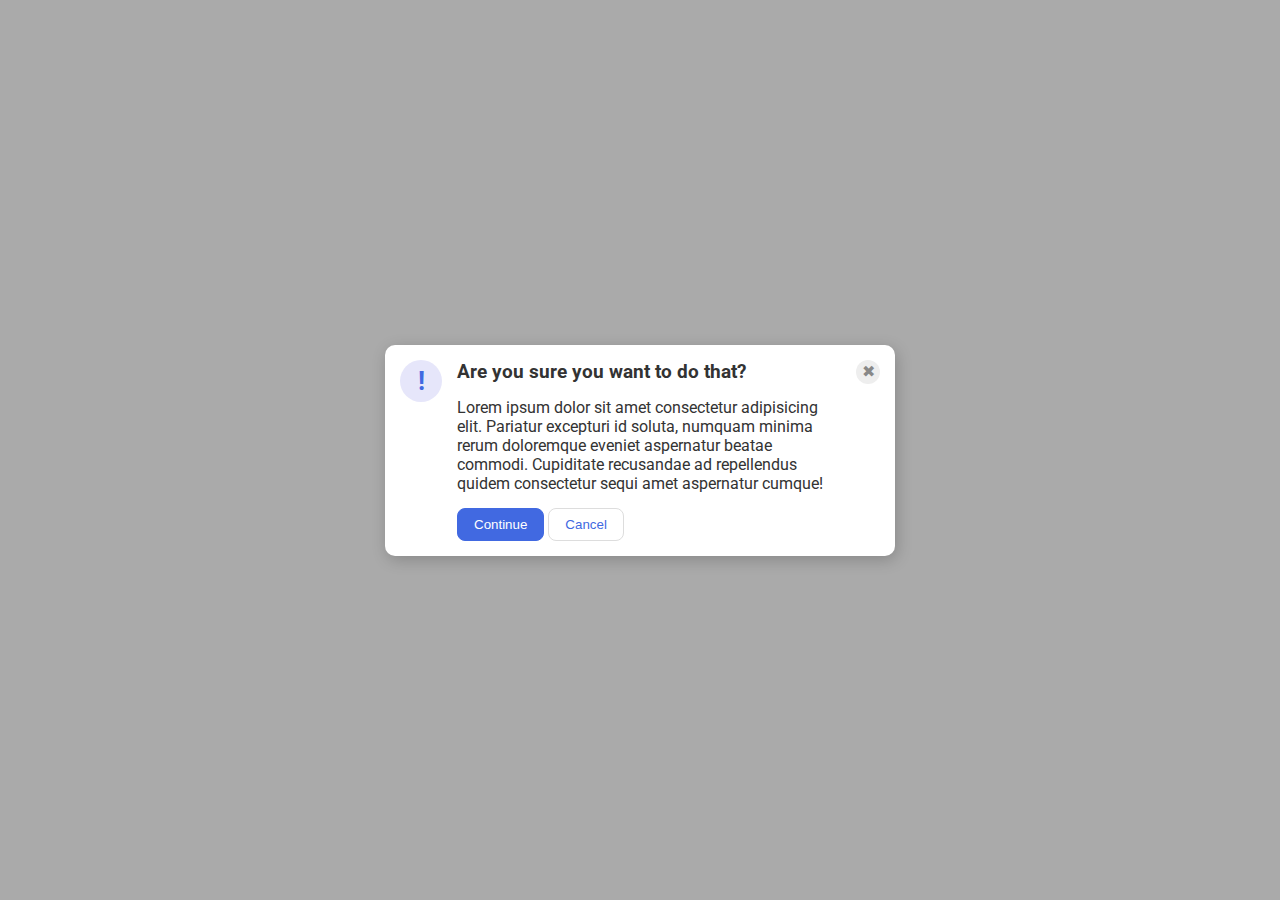
<file: flex/05-flex-modal/index.html>
<!DOCTYPE html>
<html lang="en">
  <head>
    <meta charset="UTF-8">
    <meta http-equiv="X-UA-Compatible" content="IE=edge">
    <meta name="viewport" content="width=device-width, initial-scale=1.0">
    <link rel="stylesheet" href="style.css">
    <title>Modal</title>
  </head>

  <body>
    <div class="modal">
      <div class="icon">!</div>
      <div class="mid">
        <div class="header">Are you sure you want to do that?</div>
        <div class="text">Lorem ipsum dolor sit amet consectetur adipisicing elit. Pariatur excepturi id soluta, numquam minima rerum doloremque eveniet aspernatur beatae commodi. Cupiditate recusandae ad repellendus quidem consectetur sequi amet aspernatur cumque!</div>
        <div class="butt">
          <button class="continue">Continue</button>
          <button class="cancel">Cancel</button>
        </div>
      </div>
      <div class="close-button">✖</div>
    </div>
  </body>
</html>
</file>
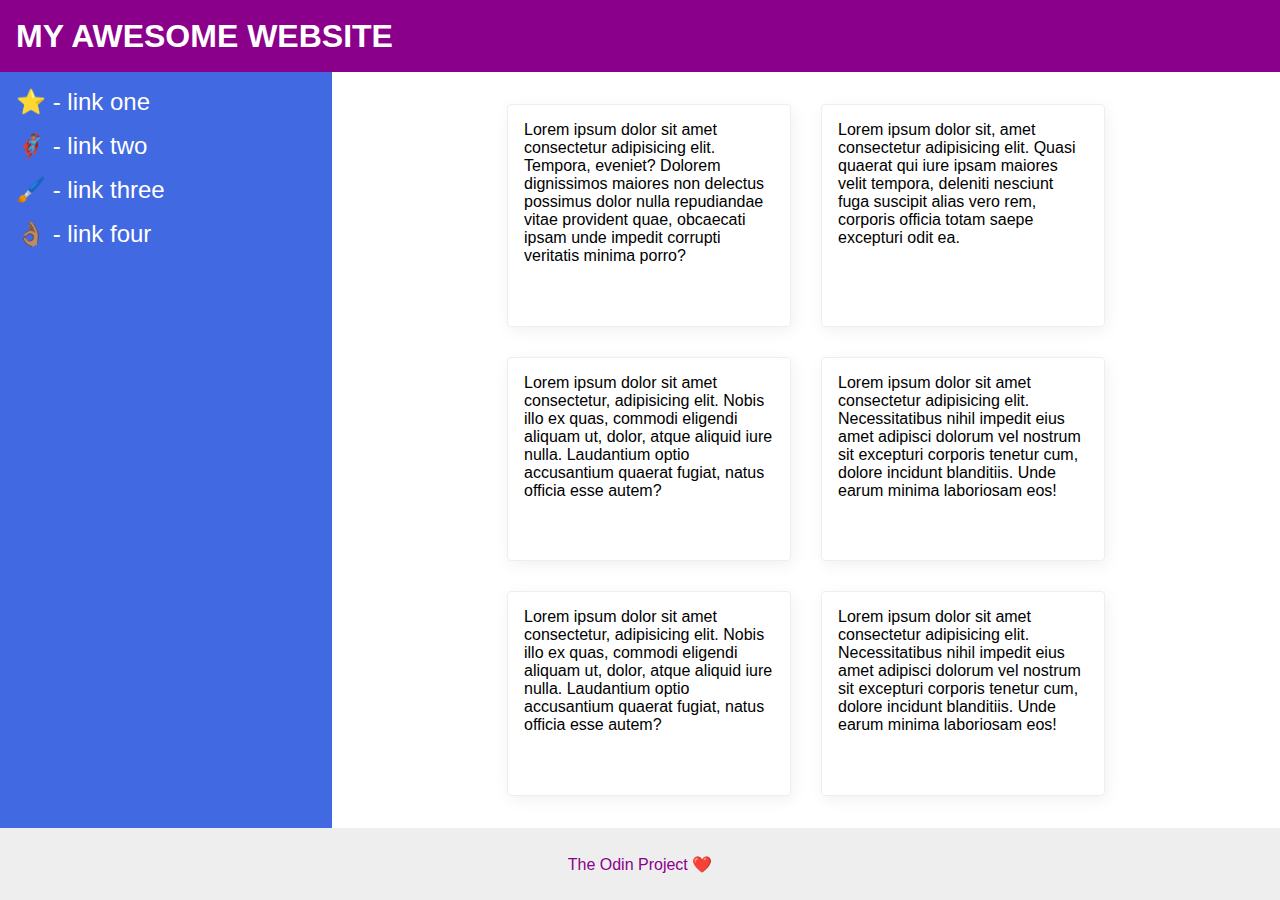
<file: flex/07-flex-layout-2/index.html>
<!DOCTYPE html>
<html lang="en">
  <head>
    <meta charset="UTF-8">
    <meta http-equiv="X-UA-Compatible" content="IE=edge">
    <meta name="viewport" content="width=device-width, initial-scale=1.0">
    <title>The Holy Grail</title>
    <link rel="stylesheet" href="style.css">
  </head>
  <body>
    <div class="header">
      MY AWESOME WEBSITE
    </div>

    <div class="mid">
      <div class="sidebar">
        <ul>
          <li><a href="google.com">⭐ - link one</a></li>
          <li><a href="google.com">🦸🏽‍♂️ - link two</a></li>
          <li><a href="google.com">🖌️ - link three</a></li>
          <li><a href="google.com">👌🏽 - link four</a></li>
        </ul>
      </div>
      <div class="cards">
        <div class="card">Lorem ipsum dolor sit amet consectetur adipisicing elit. Tempora, eveniet? Dolorem dignissimos maiores non delectus possimus dolor nulla repudiandae vitae provident quae, obcaecati ipsam unde impedit corrupti veritatis minima porro?</div>
        <div class="card">Lorem ipsum dolor sit, amet consectetur adipisicing elit. Quasi quaerat qui iure ipsam maiores velit tempora, deleniti nesciunt fuga suscipit alias vero rem, corporis officia totam saepe excepturi odit ea.</div>
        <div class="card">Lorem ipsum dolor sit amet consectetur, adipisicing elit. Nobis illo ex quas, commodi eligendi aliquam ut, dolor, atque aliquid iure nulla. Laudantium optio accusantium quaerat fugiat, natus officia esse autem?</div>
        <div class="card">Lorem ipsum dolor sit amet consectetur adipisicing elit. Necessitatibus nihil impedit eius amet adipisci dolorum vel nostrum sit excepturi corporis tenetur cum, dolore incidunt blanditiis. Unde earum minima laboriosam eos!</div>
        <div class="card">Lorem ipsum dolor sit amet consectetur, adipisicing elit. Nobis illo ex quas, commodi eligendi aliquam ut, dolor, atque aliquid iure nulla. Laudantium optio accusantium quaerat fugiat, natus officia esse autem?</div>
        <div class="card">Lorem ipsum dolor sit amet consectetur adipisicing elit. Necessitatibus nihil impedit eius amet adipisci dolorum vel nostrum sit excepturi corporis tenetur cum, dolore incidunt blanditiis. Unde earum minima laboriosam eos!</div>
      </div>
    </div>
    <div class="footer">
      The Odin Project ❤️
    </div>
  </body>
</html>
</file>
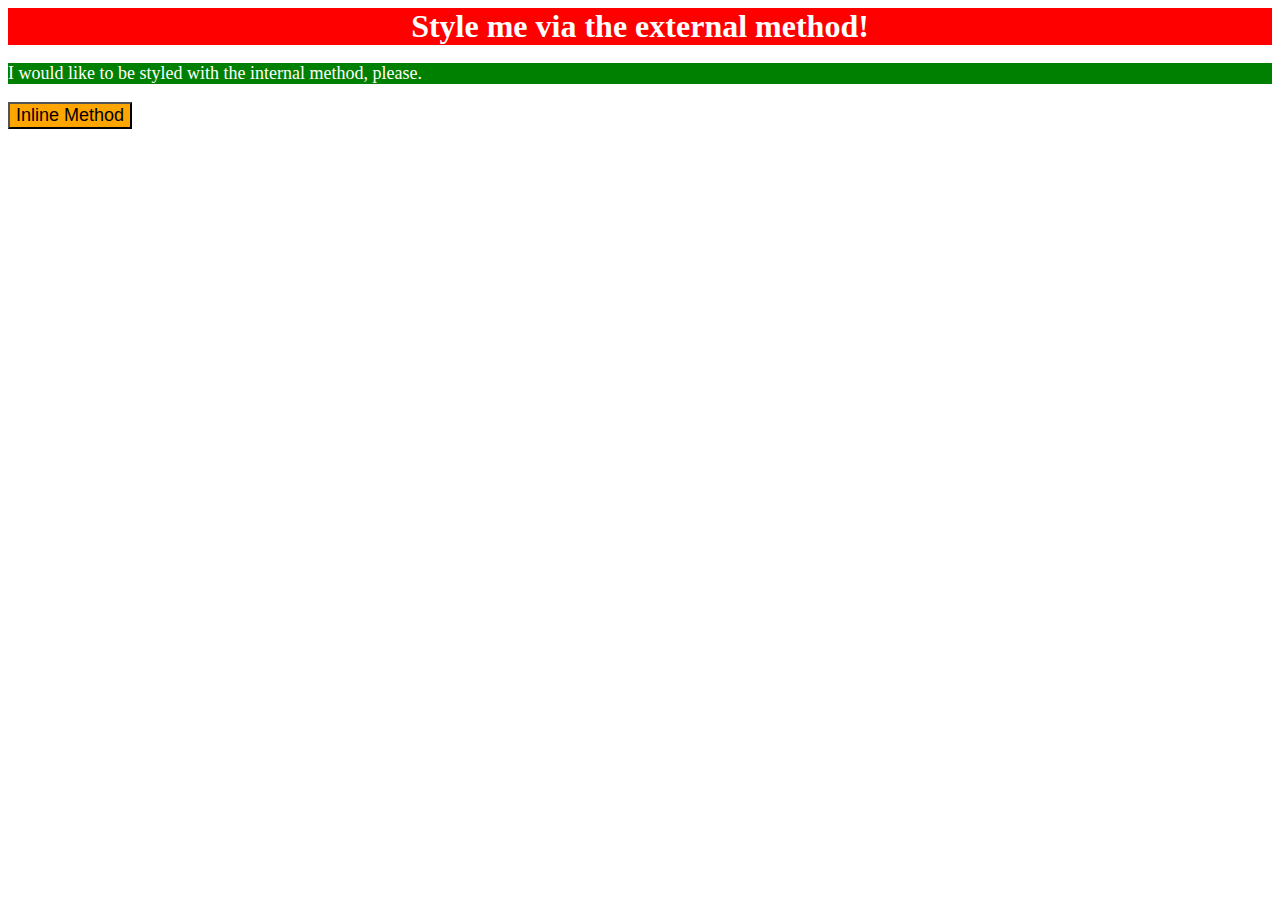
<file: foundations/01-css-methods/index.html>
<!DOCTYPE html>
<html lang="en">

<head>
  <meta charset="UTF-8">
  <meta http-equiv="X-UA-Compatible" content="IE=edge">
  <meta name="viewport" content="width=device-width, initial-scale=1.0">
  <link rel="stylesheet" href="./style.css">
  <style>
    p {
      background-color: green;
      color: white;
      font-size: 18px;
    }
  </style>
  <title>Methods for Adding CSS</title>
</head>

<body>
  <div>Style me via the external method!</div>
  <p>I would like to be styled with the internal method, please.</p>
  <button style="background-color: orange; font-size: 18px;">Inline Method</button>
</body>

</html>
</file>
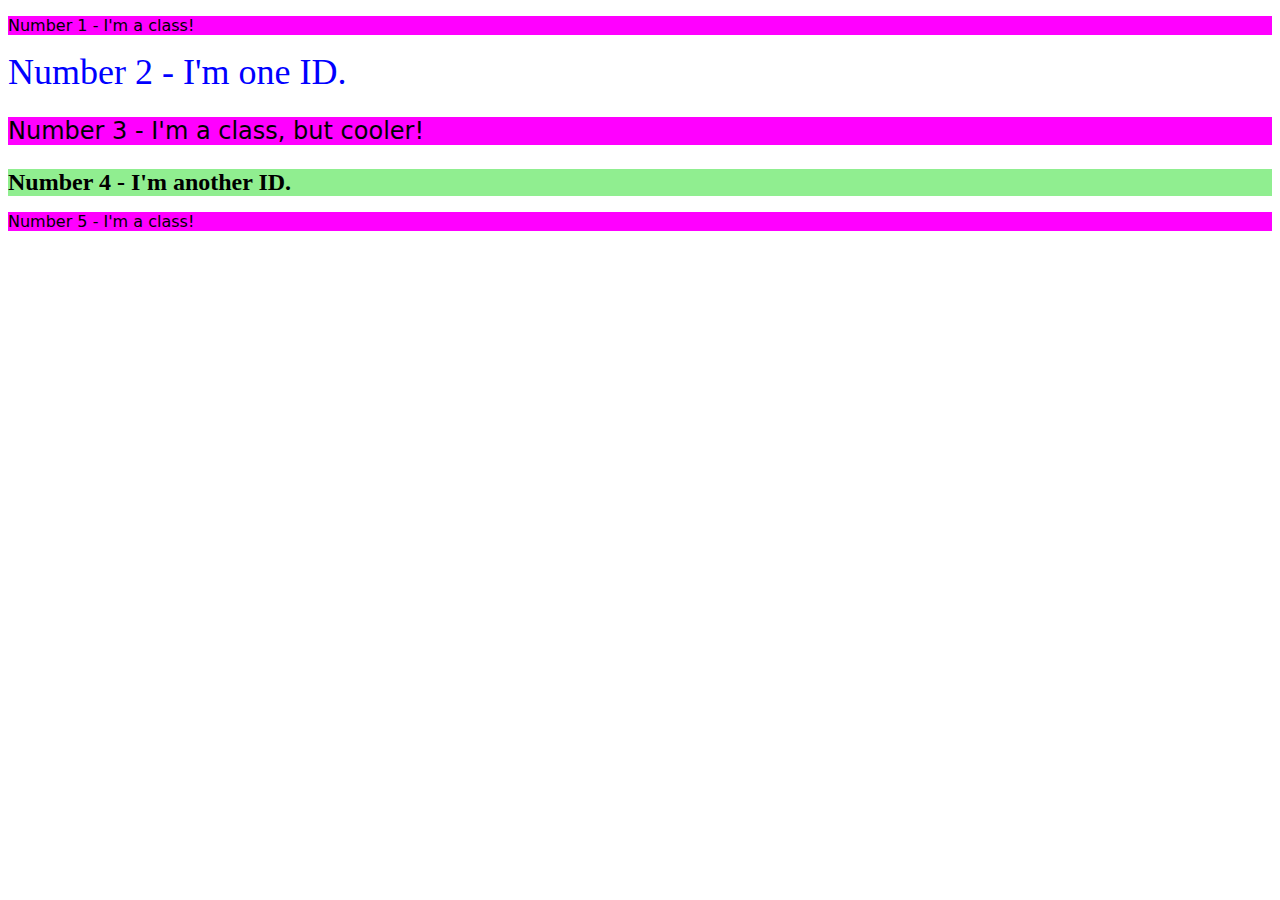
<file: foundations/02-class-id-selectors/index.html>
<!DOCTYPE html>
<html lang="en">
  <head>
    <meta charset="UTF-8">
    <meta http-equiv="X-UA-Compatible" content="IE=edge">
    <meta name="viewport" content="width=device-width, initial-scale=1.0">
    <title>Class and ID Selectors</title>
    <link rel="stylesheet" href="style.css">
  </head>
  <body>
    <p class="odd">Number 1 - I'm a class!</p>
    <div id="second">Number 2 - I'm one ID.</div>
    <p class="odd third">Number 3 - I'm a class, but cooler!</p>
    <div id="fourth">Number 4 - I'm another ID.</div>
    <p class="odd">Number 5 - I'm a class!</p>
  </body>
</html>
</file>
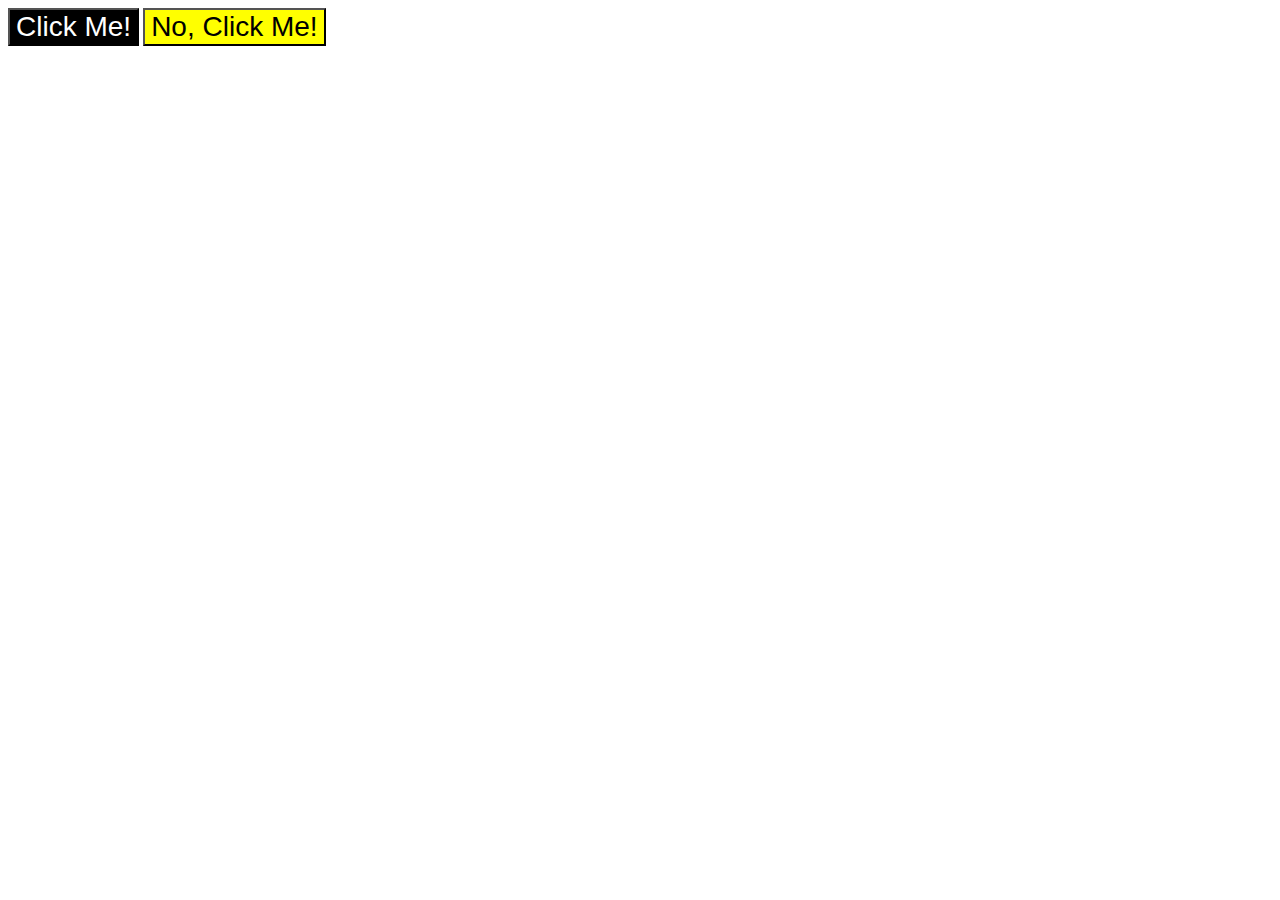
<file: foundations/03-grouping-selectors/index.html>
<!DOCTYPE html>
<html lang="en">
  <head>
    <meta charset="UTF-8">
    <meta http-equiv="X-UA-Compatible" content="IE=edge">
    <meta name="viewport" content="width=device-width, initial-scale=1.0">
    <title>Grouping Selectors</title>
    <link rel="stylesheet" href="style.css">
  </head>
  <body>
    <button class="first">Click Me!</button>
    <button class="second">No, Click Me!</button>
  </body>
</html>
</file>
<file: flex/05-flex-modal/style.css>
@import url('https://fonts.googleapis.com/css2?family=Roboto:wght@400;700&display=swap');

html, body {
  height: 100%;
}

body {
  font-family: Roboto, sans-serif;
  margin: 0;
  background: #aaa;
  color: #333;
  /* I'll give you this one for free lol */
  display: flex;
  align-items: center;
  justify-content: center;
}

.modal {
  background: white;
  width: 480px;
  border-radius: 10px;
  box-shadow: 2px 4px 16px rgba(0,0,0,.2);
}

.icon {
  color: royalblue;
  font-size: 26px;
  font-weight: 700;
  background: lavender;
  width: 42px;
  height: 42px;
  border-radius: 50%;
  display: flex;
  align-items: center;
  justify-content: center;
}

.close-button {
  background: #eee;
  border-radius: 50%;
  color: #888;
  font-weight: 400;
  font-size: 16px;
  height: 24px;
  width: 24px;
  display: flex;
  align-items: center;
  justify-content: center;
}

button {
  padding: 8px 16px;
  border-radius: 8px;
}

button.continue {
  background: royalblue;
  border: 1px solid royalblue;
  color: white;
}

button.cancel {
  background: white;
  border: 1px solid #ddd;
  color: royalblue;
}

.modal {
  display: flex;
  padding: 15px;
  gap: 15px;
}

.mid {
  flex: 1;
}

.header {
  font-size: larger;
  font-weight: bold;
  margin-bottom: 15px;
}

.butt {
  margin-top: 15px;
}
</file>
<file: flex/07-flex-layout-2/style.css>
body {
  font-family: -apple-system, BlinkMacSystemFont, 'Segoe UI', Roboto, Oxygen, Ubuntu, Cantarell, 'Open Sans', 'Helvetica Neue', sans-serif;
  margin: 0;
  min-height: 100vh;
}

.header {
  height: 72px;
  background: darkmagenta;
  color: white;
}

.footer {
  height: 72px;
  background: #eee;
  color: darkmagenta;
}

.sidebar {
  width: 300px;
  background: royalblue;
}

.card {
  border: 1px solid #eee;
  box-shadow: 2px 4px 16px rgba(0,0,0,.06);
  border-radius: 4px;
}

/* Solution */

body {
  display: flex;
  flex-direction: column;
}

.header {
  display: flex;
  align-items: center;
  font-size: 32px;
  font-weight: 900;
  padding-left: 16px;
}

.mid {
  display: flex;
  flex: 1;
}

.sidebar {
  padding: 16px;
}

ul {
  list-style: none;
  display: flex;
  flex-direction: column;
  gap: 16px;
  padding: 0;
  margin: 0;
}

li {
  font-size: 24px;
}

a {
  text-decoration: none;
  color: white;
}

.cards {
  display: flex;
  justify-content: center;
  flex: 1;
  flex-wrap: wrap;
  padding: 32px;
  gap: 30px;
}

.card {
  display: flex;
  flex-direction: column;
  width: 250px;
  padding: 16px;
}

.footer {
  display: flex;
  justify-content: center;
  align-items: center;
}
</file>
<file: foundations/01-css-methods/style.css>
div {
    background-color: red;
    color: white;
    font-size: 32px;
    text-align: center;
    font-weight: bold;
}
</file>
<file: foundations/02-class-id-selectors/style.css>
.odd {
    background-color: #ff00ff;
    font-family: 'Verdana', 'DejaVu Sans', 'sans-serif';
    
}

#second {
    color: #0000ff;
    font-size: 36px;
}

.third, #fourth{
    font-size: 24px;
}

#fourth {
    background-color: #90ee90;
    font-weight: bold;
}
</file>
<file: foundations/03-grouping-selectors/style.css>
.first {
    background-color: black;
    color: white;
}

.second {
    background-color: yellow;
}

.first,.second{
    font-size: 28px;
    font-family: 'Helvetica', 'Times New Roman', 'sans-serif';
}
</file>
